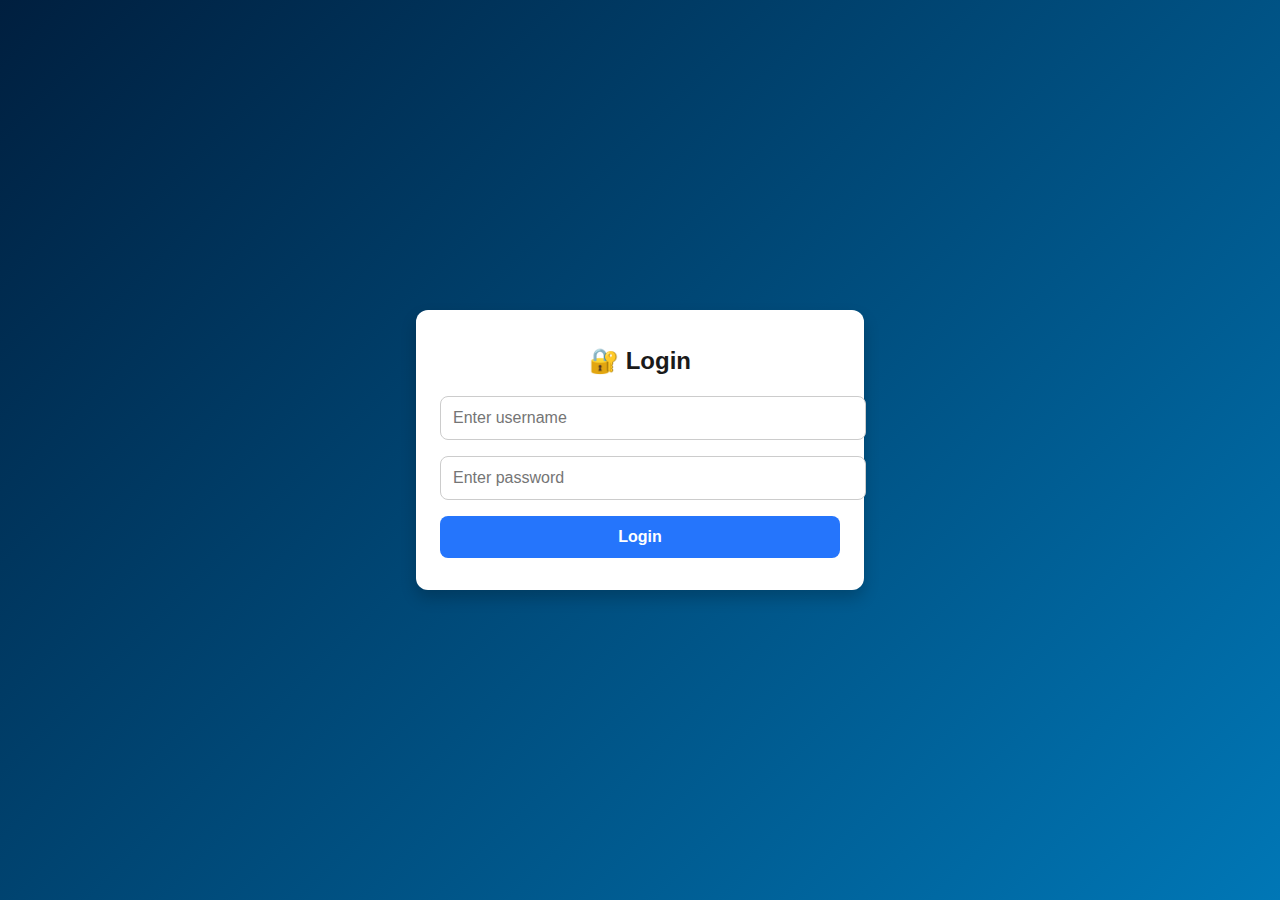
<file: index.html>
<!DOCTYPE html>
<html lang="en">
<head>
  <meta charset="UTF-8">
  <meta name="viewport" content="width=device-width, initial-scale=1.0">
  <title>Task Manager - Login</title>
  <link rel="stylesheet" href="css/style.css">
</head>
<body class="centered">
  <div class="card login-card">
    <h2>🔐 Login</h2>
    <form id="loginForm">
      <input type="text" id="username" placeholder="Enter username" required>
      <input type="password" id="password" placeholder="Enter password" required>
      <button type="submit">Login</button>
    </form>
  </div>
  <script src="js/main.js"></script>
</body>
</html>
</file>
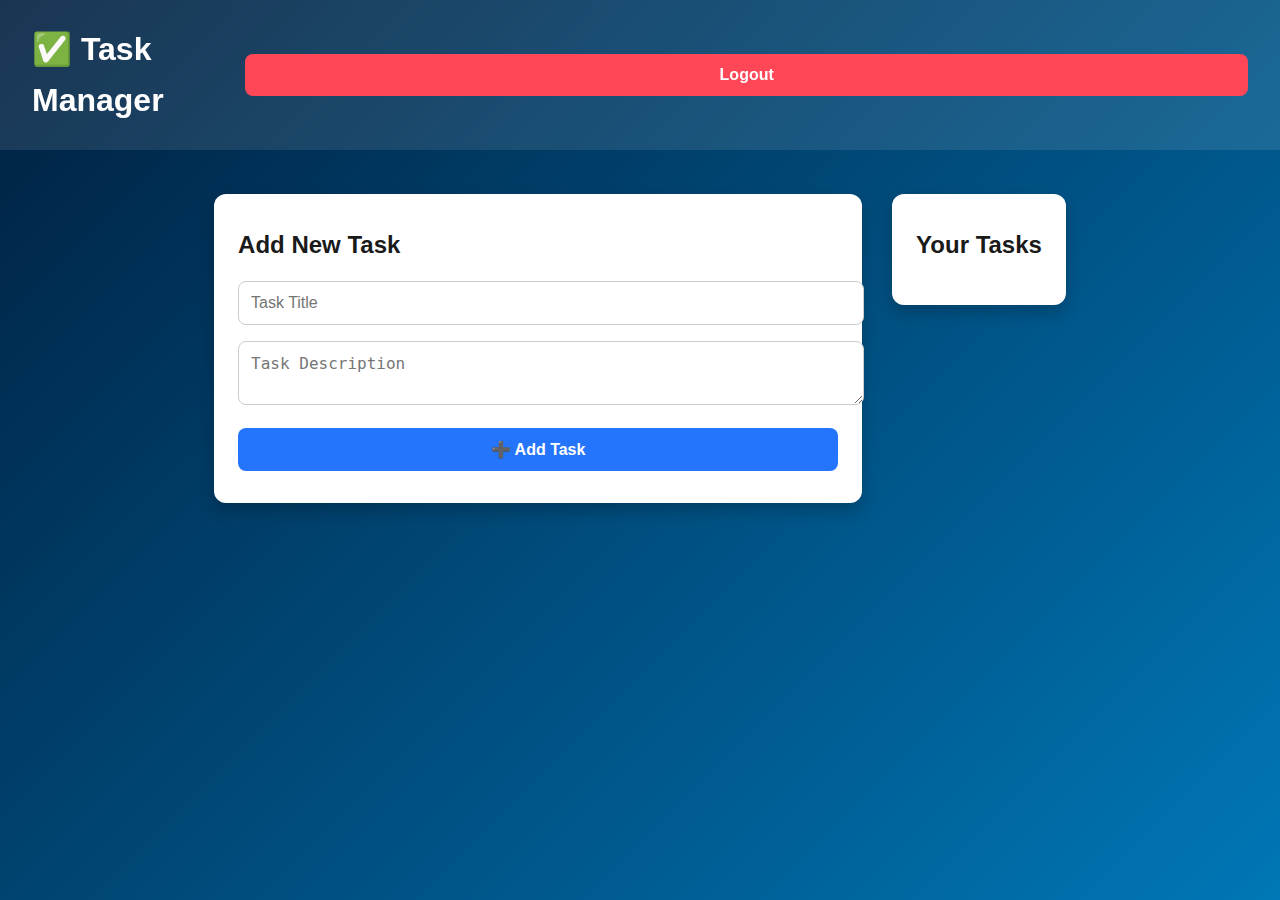
<file: dashboard.html>
<!DOCTYPE html>
<html lang="en">
<head>
  <meta charset="UTF-8">
  <meta name="viewport" content="width=device-width, initial-scale=1.0">
  <title>Task Manager - Dashboard</title>
  <link rel="stylesheet" href="css/style.css">
</head>
<body>
  <header>
    <h1>✅ Task Manager</h1>
    <button id="logoutBtn" class="logout-btn">Logout</button>
  </header>

  <main>
    <section class="task-input card">
      <h2>Add New Task</h2>
      <form id="taskForm">
        <input type="text" id="taskTitle" placeholder="Task Title" required>
        <textarea id="taskDesc" placeholder="Task Description"></textarea>
        <button type="submit">➕ Add Task</button>
      </form>
    </section>

    <section class="task-list card">
      <h2>Your Tasks</h2>
      <ul id="taskContainer"></ul>
    </section>
  </main>

  <script src="js/main.js"></script>
</body>
</html>
</file>
<file: css/style.css>
/* General Styles */
body {
  font-family: 'Segoe UI', Tahoma, sans-serif;
  background: linear-gradient(135deg, #6a11cb, #2575fc);
  margin: 0;
  padding: 0;
  color: #333;
}

header {
  background: rgba(255, 255, 255, 0.1);
  color: #fff;
  padding: 1rem 2rem;
  display: flex;
  justify-content: space-between;
  align-items: center;
  backdrop-filter: blur(6px);
}

h1, h2 {
  margin: 0.5rem 0;
}

/* Center login page */
.centered {
  display: flex;
  justify-content: center;
  align-items: center;
  height: 100vh;
}

/* Card Component */
.card {
  background: #fff;
  border-radius: 12px;
  box-shadow: 0 8px 16px rgba(0,0,0,0.2);
  padding: 1.5rem;
  margin: 1.5rem auto;
  max-width: 600px;
}

.login-card {
  width: 100%;
  max-width: 400px;
  text-align: center;
}

/* Inputs & Buttons */
input, textarea, button {
  width: 100%;
  margin: 0.5rem 0;
  padding: 0.75rem;
  border: 1px solid #ccc;
  border-radius: 8px;
  font-size: 1rem;
}

button {
  background: #2575fc;
  color: #fff;
  font-weight: bold;
  border: none;
  cursor: pointer;
  transition: 0.3s;
}

button:hover {
  background: #6a11cb;
  transform: scale(1.05);
}

.logout-btn {
  background: #ff4757;
}

.logout-btn:hover {
  background: #e84118;
}

/* Task List */
ul {
  list-style: none;
  padding: 0;
}

li {
  background: #f9f9f9;
  margin: 0.5rem 0;
  padding: 0.75rem;
  border-radius: 8px;
  display: flex;
  justify-content: space-between;
  align-items: center;
  animation: fadeIn 0.3s ease-in-out;
}

li.completed {
  text-decoration: line-through;
  background: #dff9fb;
}

/* Animations */
@keyframes fadeIn {
  from {opacity: 0; transform: translateY(10px);}
  to {opacity: 1; transform: translateY(0);}
}

/* Task buttons */
.task-actions button {
  margin-left: 0.3rem;
  padding: 0.4rem 0.6rem;
  font-size: 0.9rem;
}
/* ... [Existing imports] ... */

/* General Styles */
body {
  font-family: 'Poppins', 'Segoe UI', Tahoma, sans-serif;
  background: linear-gradient(135deg, #001f3f, #0077b6); 
  margin: 0;
  padding: 0;
  color: #1a1a1a; 
  line-height: 1.6;
  /* Ensure body takes up full height for vertical centering on the dashboard */
  min-height: 100vh; 
  display: flex; /* Enable Flexbox for body */
  flex-direction: column; /* Stack header and main vertically */
}

header {
  /* ... [Existing header styles] ... */
}

/* Center login page (index.html) */
.centered {
  /* This ensures the login card is perfectly centered on index.html */
  display: flex;
  justify-content: center; /* Horizontal alignment */
  align-items: center; /* Vertical alignment */
  height: 100vh;
  width: 100vw;
}

/* Dashboard Page Centering */
main {
    padding: 20px;
    max-width: 1200px;
    margin: 0 auto;
    /* Center the main content block horizontally (done by margin: 0 auto) */
    
    /* Content Alignment within main (task input/list) */
    display: flex;
    gap: 30px;
    
    /* To justify the main content vertically to the middle of the remaining screen height: */
    flex-grow: 1; /* Allows 'main' to fill the space below the header */
    align-self: center; /* Centers the main block on the Y-axis if needed, but margin: 0 auto is usually enough. */
    align-items: flex-start; /* Aligns items to the top (default dashboard look) */
}
@media (max-width: 768px) {
    main {
        flex-direction: column;
        padding: 10px;
        align-items: center; /* Centers columns on mobile */
    }
}
</file>
